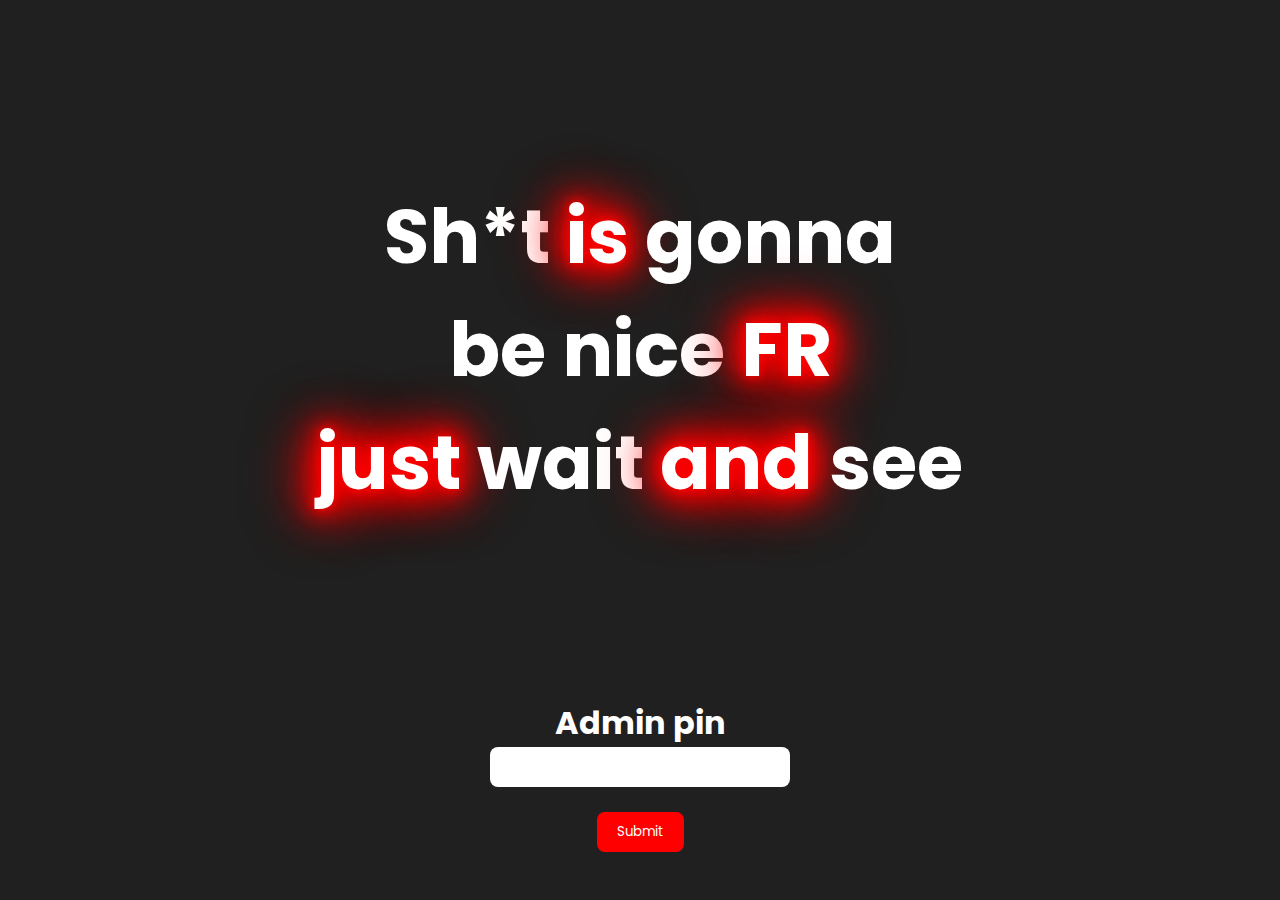
<file: index.html>
<!DOCTYPE html>
<html lang="en">
<head>
    <meta charset="UTF-8">
    <meta name="viewport" content="width=device-width, initial-scale=1.0">
    <title>Byteez</title>
    <link rel="stylesheet" type="text/css" href="Script.css">
    
    <link rel="preconnect" href="https://fonts.googleapis.com">
    <link rel="preconnect" href="https://fonts.gstatic.com" crossorigin>
    <link href="https://fonts.googleapis.com/css2?family=Poppins:ital,wght@0,300;0,400;0,600;1,400;1,900&display=swap" rel="stylesheet">

    <script>
        function checkPIN() {
          var pin = document.getElementById("pin").value;
          if (pin === "8208843466") { // Change "1234" to your desired PIN
            window.location.href = "Main.html"; // Change "redirect_page.html" to your desired destination page
          } else {
            alert("Incorrect PIN. Please try again.");
          }
        }
      </script>
</head>

<body>
  <div class="hero">

  </div>
  
    <div class="txt">
        <h2>Sh*t <span>is</span> gonna </h2>
        <h2>be nice <span>FR</span> </h2>
        <h2><span>just</span> wait <span>and</span> see</h2>
        
        
    </div>

    <Div class="Pin">
      <div class="Admintxt">
        <h1>Admin pin</h1>
      </div>
    
    <form onsubmit="event.preventDefault(); checkPIN();">
        <label for="pin"></label>
        <input type="password" id="pin" name="pin" minlength="1" maxlength="30" required>
        <br>
        
          <input type="submit" value="Submit">
        </br>
        
      </form>
    </Div>
    
</body>
</html>
</file>
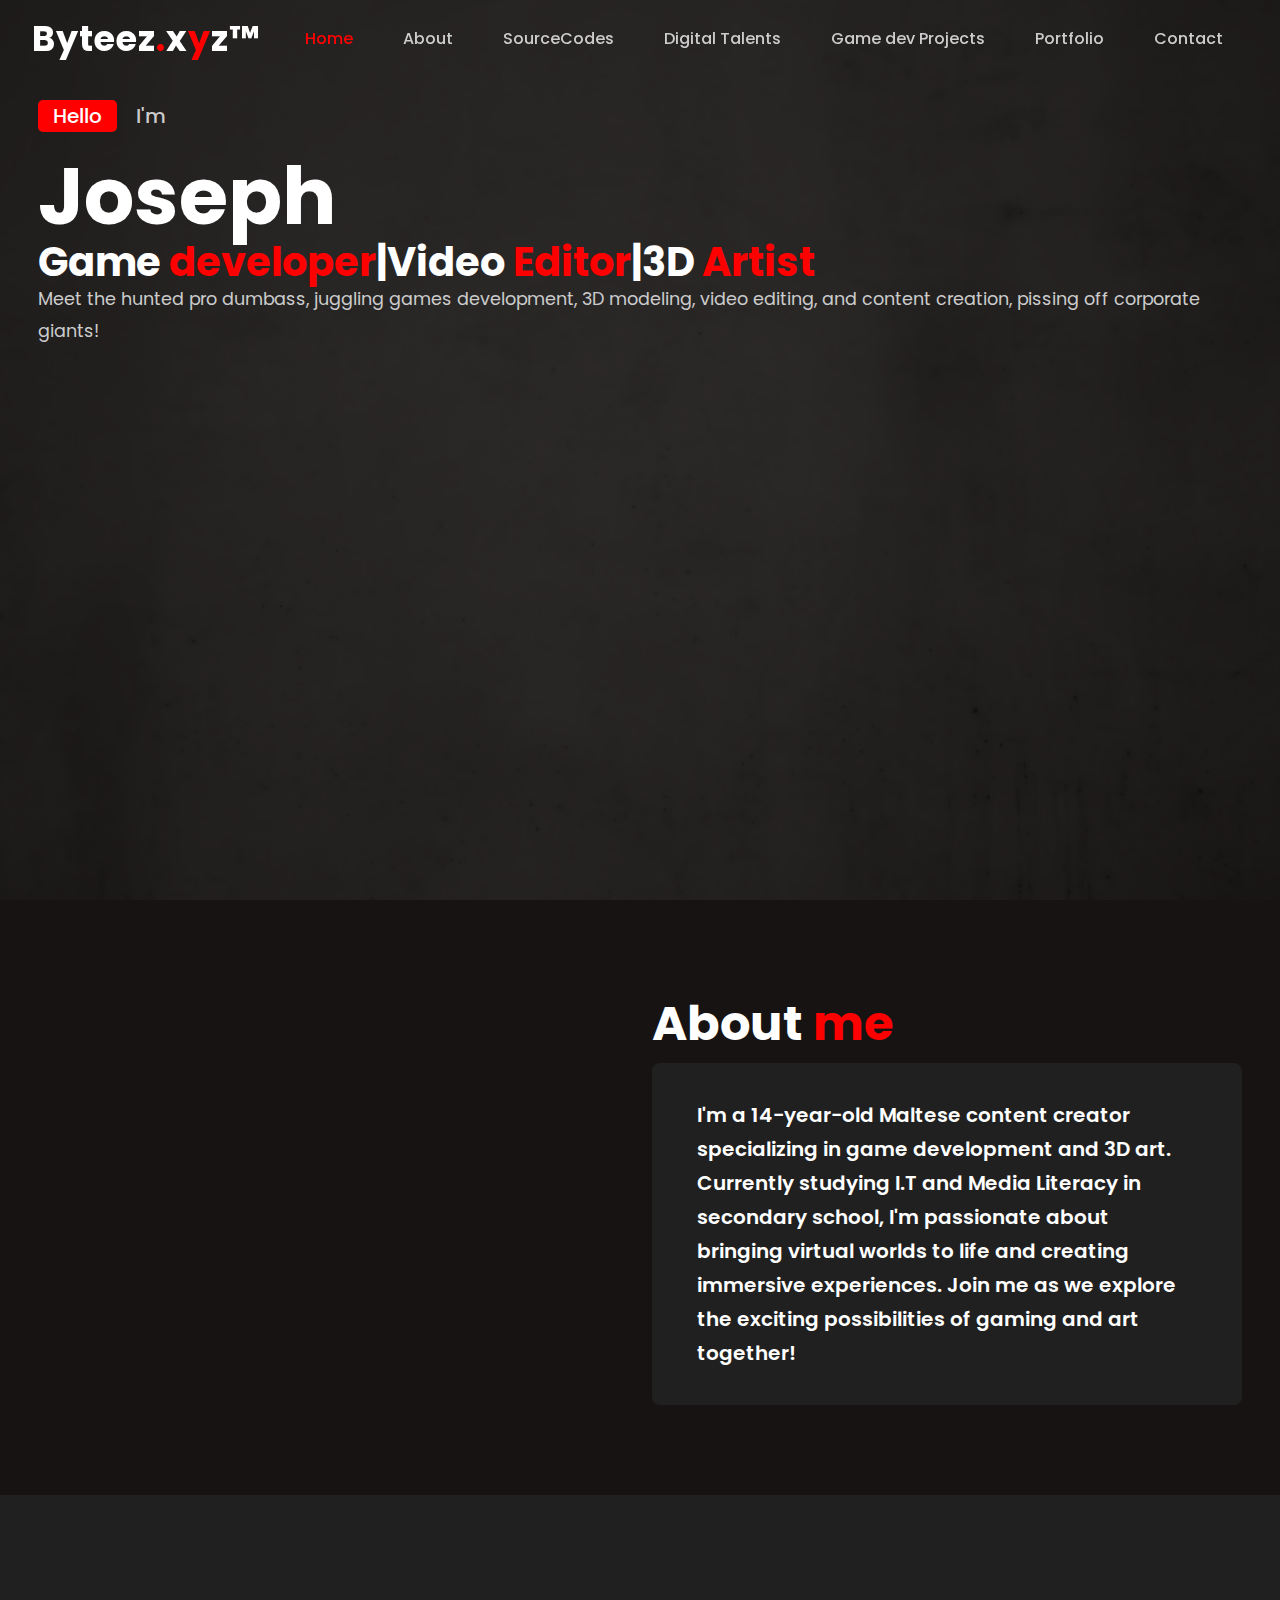
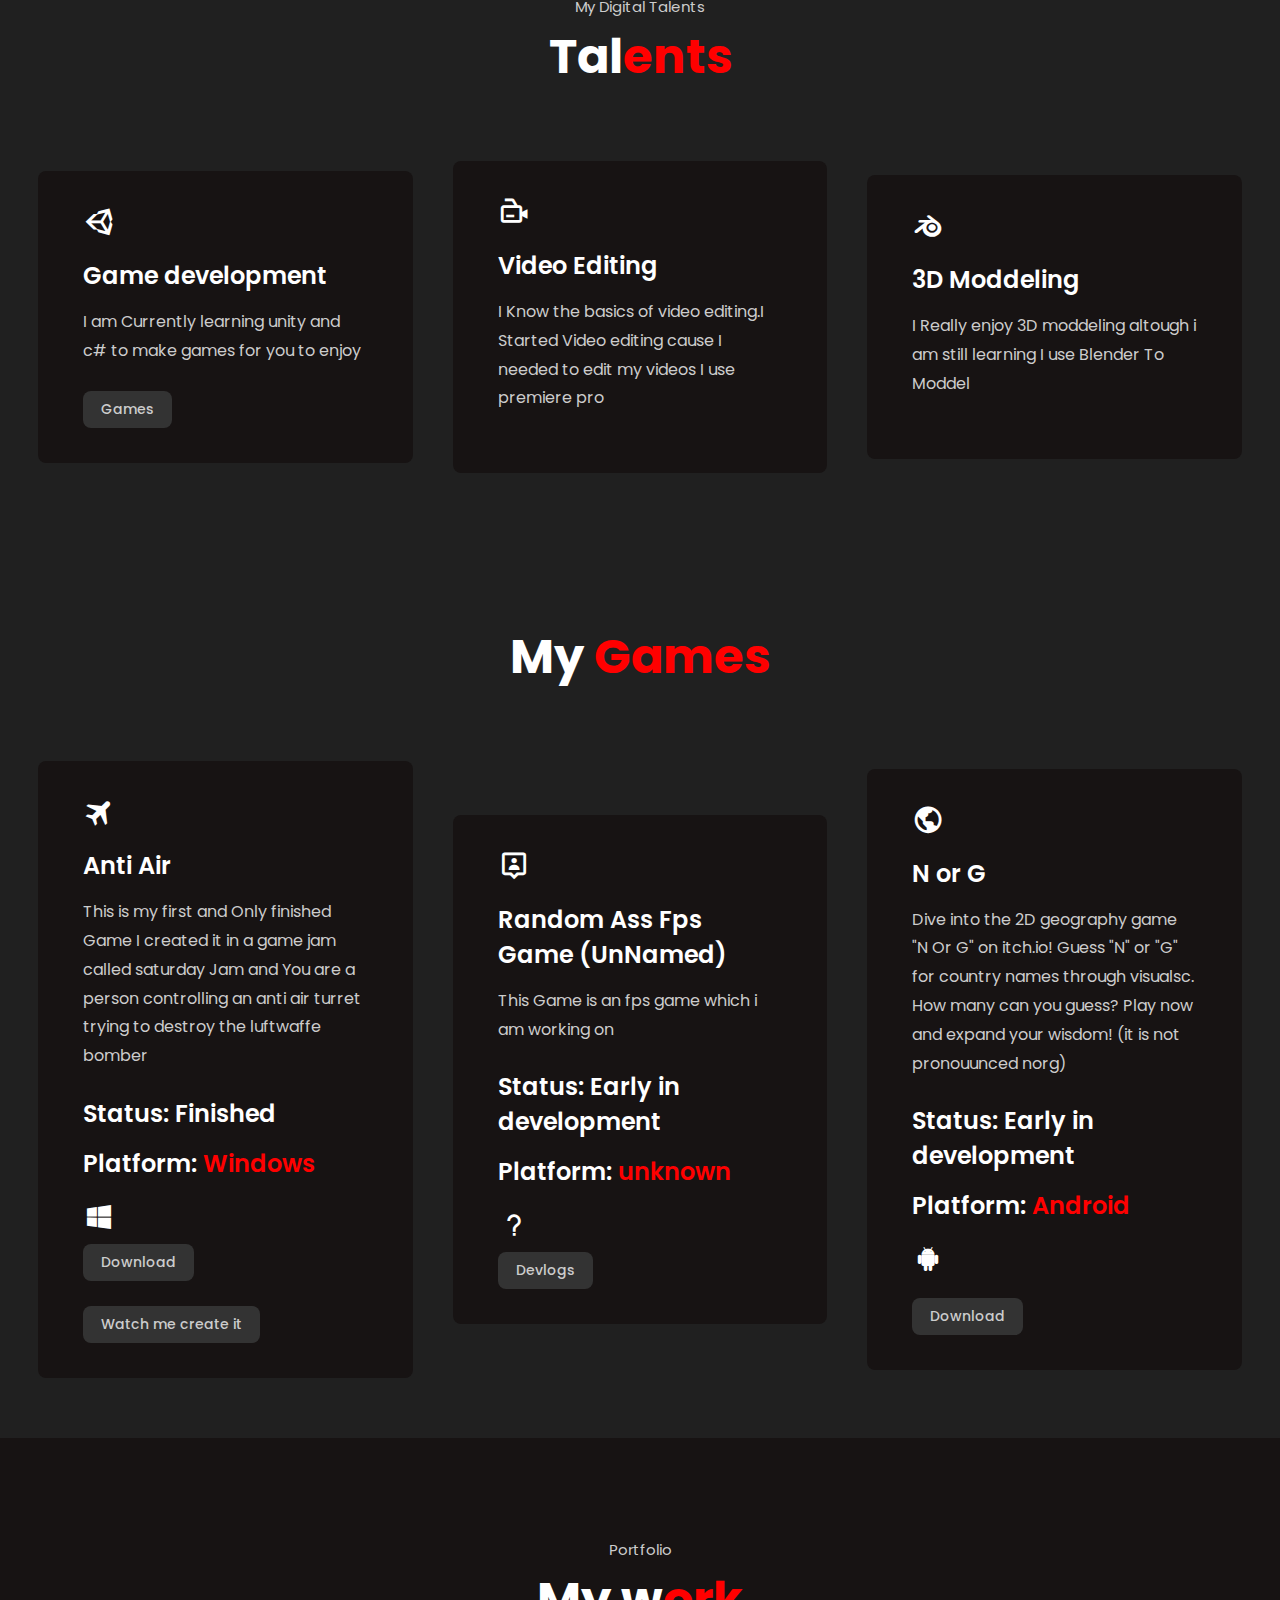
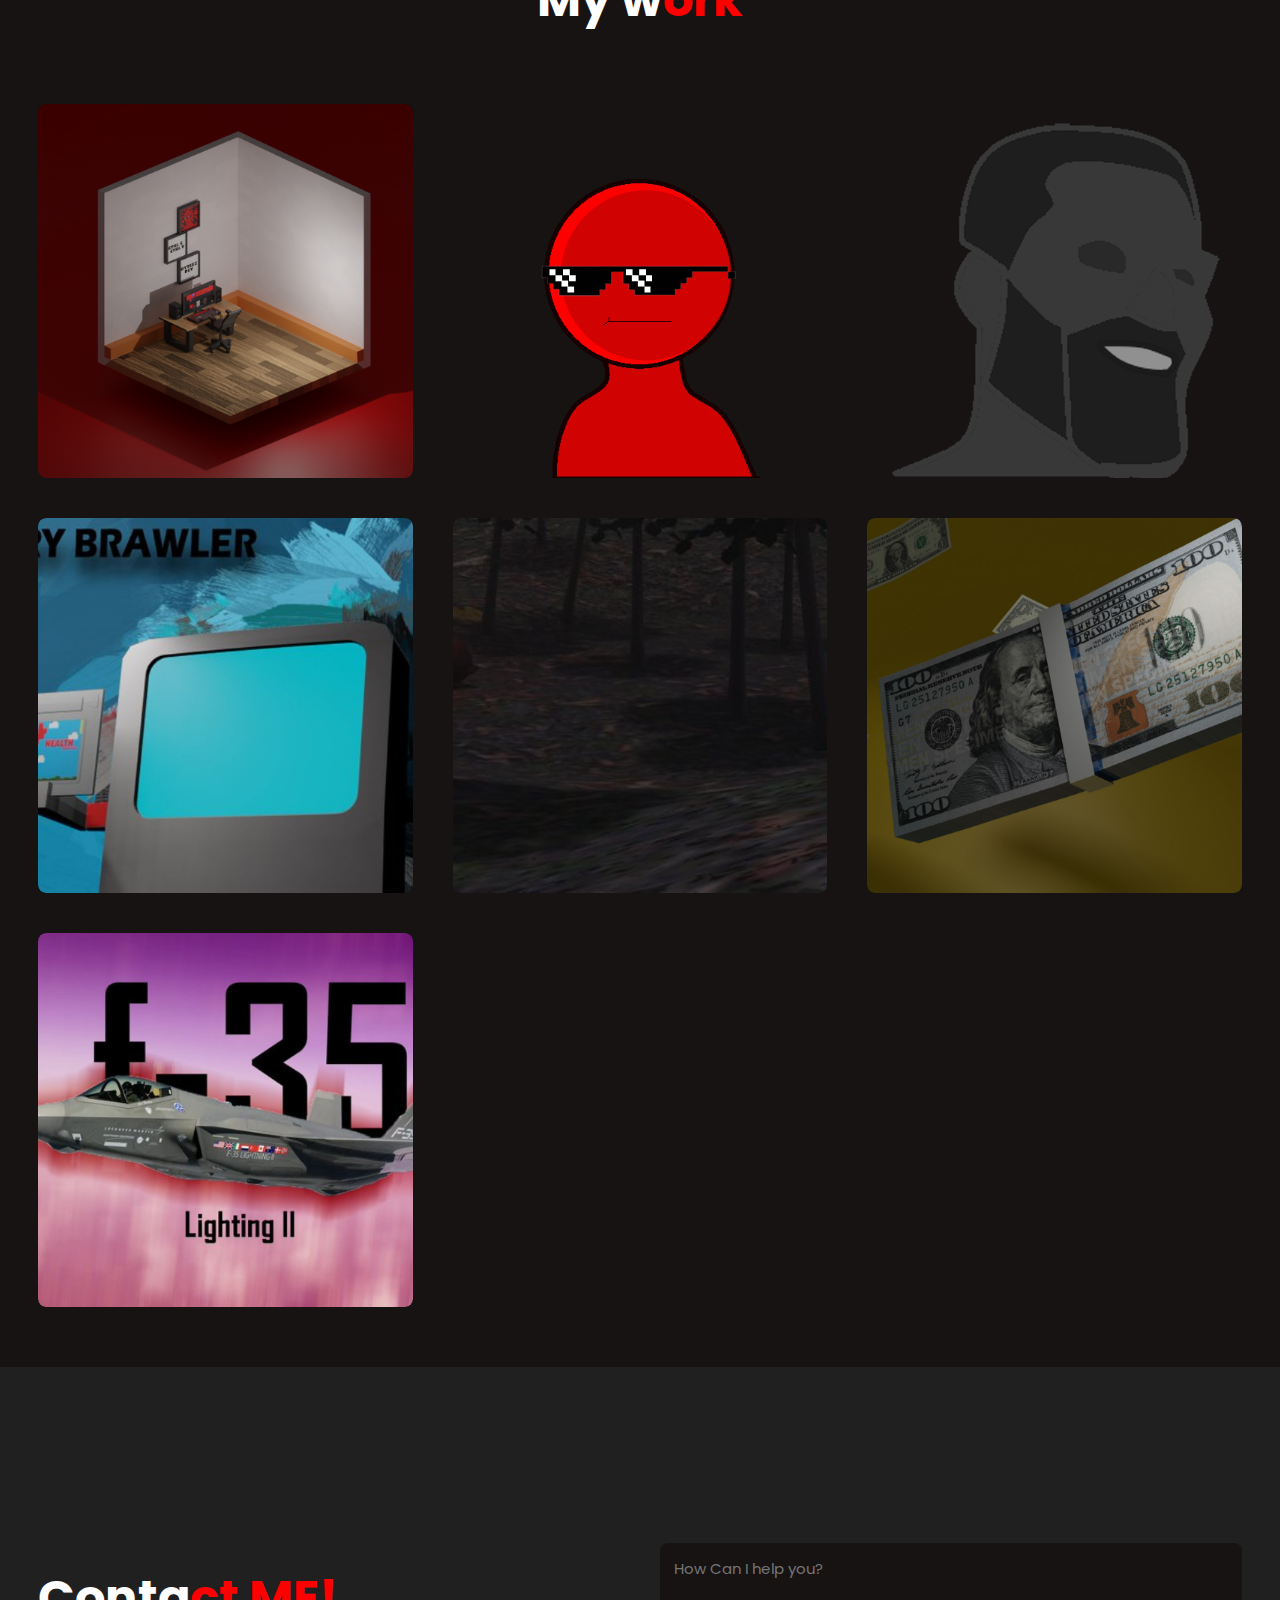
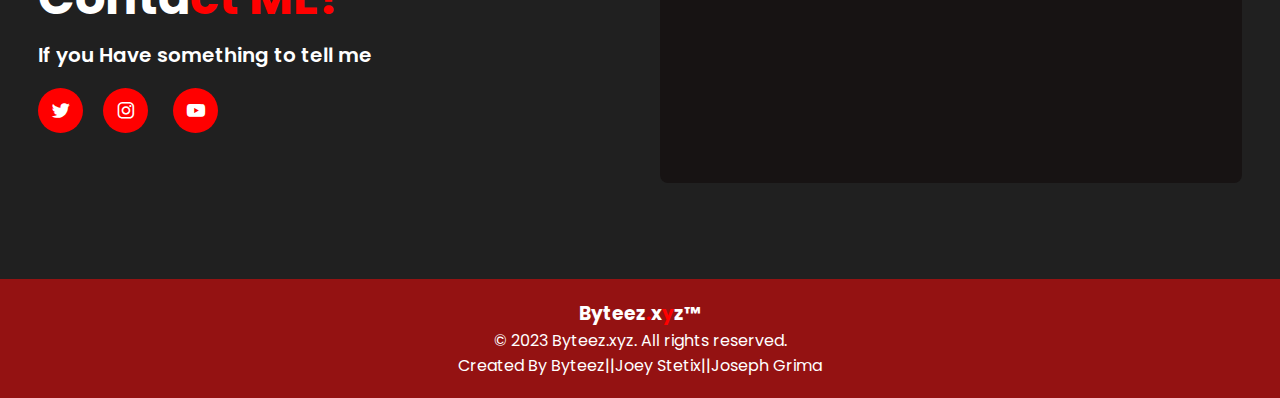
<file: Main.html>
<!DOCTYPE html>
<html>
    <head>
    <meta charset="utf-8">
    <meta name="viewport" content="width=device-width, initial-scale=1">
    <title>Byteez.xyz </title>
    <link rel="icon" type="image/x-icon" href="/images/B.XyZ.png">
    <link rel="stylesheet" type="text/css" href="style.css">
    

    <link rel="stylesheet"
    href="https://unpkg.com/boxicons@latest/css/boxicons.min.css">

    <link rel="preconnect" href="https://fonts.googleapis.com">
    <link rel="preconnect" href="https://fonts.gstatic.com" crossorigin>
    <link href="https://fonts.googleapis.com/css2?family=Poppins:ital,wght@0,300;0,400;0,600;1,400;1,900&display=swap" rel="stylesheet">
</head>
<body>
    
    <header>
        <a href="#" class="logo">Byteez<span>.</span>x<span>y</span>z™</a>

        <ul class ="navlist">
            
             <!--<input type="checkbox" id="DarkMode-Toggle"/>  
                <label for="DarkMode-Toggle"></label>--> 
            
            <li><a href="#Home" class="active">Home</a></a></li>
            <li><a href="#About">About</a></li>
            <li><a href="SourceCodes.html" >SourceCodes</a></li>
            <li><a href="#DigitalTalents">Digital Talents</a></li>
            <li><a href="#GameDevProjects">Game dev Projects</a></li>
            <li><a href="#Portfolio">Portfolio</a></li>
            <li><a href="#Contact">Contact</a></li>
            
            
            
            
            
        </ul>
        <div class = "bx bx-menu" id="menu-icon">

        </div>
    </header>
    <section class = "home" id="Home">
        <div class="home-text">
        <div class = "slide">
            <span class="one">Hello </span>
            <span class="two">I'm </span>
        </div>
        <h1>Joseph</h1>
        <h3>Game <span>developer</span>|Video <span>Editor</span>|3D <span>Artist</span></h3>
        <p>Meet the hunted pro dumbass, juggling games development, 3D modeling, video editing, and content creation, pissing off corporate giants! </p>

        
    </div>
    </section>
    <section class="about" id="About">
        <div class="about-image">
            
        </div>
        <div class="about-text">
            <h2>About <span>me</span></h2>         
            
            <p>I'm a 14-year-old Maltese content creator specializing in game development and 3D art. Currently studying I.T and Media Literacy in secondary school, I'm passionate about bringing virtual worlds to life and creating immersive experiences. Join me as we explore the exciting possibilities of gaming and art together!


            </p>
        </div>

    </section>
    <section class="DigitalTalents" id="DigitalTalents">
        <div class="Main-Text">
        <p>My Digital Talents</p>
        <h2>Tal<span>ents</span></h2>
    </div>
    <div class="Content">
        <Div class="box">
            <Div class="s-icons">
                <i class='bx bxl-unity' ></i>
            </Div>
            <h3>Game development</h3>
            <p>I am Currently learning unity and c# to make games for you to enjoy</p>
            <li><a href="#GameDevProjects" class="btn">Games</a></li>
        </Div>
        <Div class="box">
            <Div class="s-icons">
                <i class='bx bx-video-recording' ></i>
            </Div>
            <h3>Video Editing</h3>
            <p>I Know the basics of video editing.I Started Video editing cause I needed to edit my videos I use premiere pro</p>
            
        </Div>
        <Div class="box">
            <Div class="s-icons">
                <i class='bx bxl-blender'></i>
            </Div>
            <h3>3D Moddeling</h3>
            <p>I Really enjoy 3D moddeling altough i am still learning I use Blender To Moddel</p>
            
        </Div>
        
    </div>
    </section>

    <section class="GameDevProjects" id="GameDevProjects">
        <div class="Main-Text">
        
        <h2>My<span> Games</span></h2>
    </div>
    <div class="Content">
        <Div class="box">
            <Div class="s-icons">
                <i class='bx bxs-plane-alt' ></i>
            </Div>
            <h3>Anti Air</h3>
            <p>This is my first and Only finished Game I created it in a game jam called saturday Jam and You are a person controlling an anti air turret trying to destroy the luftwaffe bomber</p>
            <h3>Status: Finished</h3>

            
                <h3>Platform:<span> Windows</span>  </h3>
                <div class="PlatformIcon">
                    <i class='bx bxl-windows' ></i>
                </div>

            <li><a href="https://byteez.itch.io/anti-air" class="btn">Download</a></li>
            <p></p>
            <li><a href="" class="btn">Watch me create it</a></li>
        </Div>
        <Div class="box">
            <Div class="s-icons">
                <i class='bx bx-user-pin' ></i>
            </Div>
            <h3>Random Ass Fps Game (UnNamed)</h3>
            <p>This Game is an fps game which i am working on </p>
            <h3>Status: Early in development</h3>
           
                <h3>Platform:<span> unknown</span>  </h3>
                <div class="PlatformIcon">
                   <i class='bx bx-question-mark' ></i> 
                
                
            </Div>
            
            <li><a href="" class="btn">Devlogs</a></li>
        </Div>
        <Div class="box">
            <Div class="s-icons">
                <i class='bx bx-world' ></i>
            </Div>
            <h3>N or G</h3>
            <p>
                Dive into the 2D geography game "N Or G" on itch.io! Guess "N" or "G" for country names through visualsc. How many can you guess? Play now and expand your wisdom! (it is not pronouunced norg)
            </p>
            <h3>Status: Early in development</h3>

            <h3>Platform:<span> Android</span>  </h3>
                <div class="PlatformIcon">
                    <i class='bx bxl-android' undefined ></i> 
            <li><a href="" class="btn">Download</a></li>
        </Div>
        
        
    </div>
    </section>
    <section class="Portfolio"id =Portfolio>
        <div class="Main-Text">
            <p>Portfolio</p>
            <h2>My w<span>ork</span></h2>
        </div>
        <div class="Portfolio-content">
            <div class="Row">
                <img src="images/New folder/1.png">
                <div class="Layer"><h5>A Computer Setup</h5></div>
                
            </div>
            <div class="Row">
                <img src="images/New folder/2.png">
                <div class="Layer"><h5>Byteez Logo</h5></div>
                
            </div>
            <div class="Row">
                <img src="images/New folder/3.png">
                <div class="Layer"><h5>GigaChad</h5></div>
                
            </div>
            <div class="Row">
                <img src="images/New folder/4.png">
                <div class="Layer"><h5>Old Game artwork</h5></div>
                
            </div>
            <div class="Row">
                <img src="images/New folder/5.png">
                <div class="Layer"><h5>Creepy forest</h5></div>
                
            </div>
            <div class="Row">
                <img src="images/New folder/6.png">
                <div class="Layer"><h5>Money</h5></div>
                
            </div>
            <div class="Row">
                <img src="images/New folder/7.png">
                <div class="Layer"><h5>F-35</h5></div>
                
            </div>
            
        </div>
    </section>
    <section class="Contact" id="Contact">
        <div class="contact-text">
            <h2>Conta<span>ct ME!</span> </h2>
            <h4>If you Have something to tell me </h4>
           
            <div class="contact-icons">
                <div class="twitterIco" data-tooltip="GameDev Twitter">
                    <a href="https://twitter.com/Byteez1"><i class='bx bxl-twitter' ></i></a>
                </div>
                <div class="instagramIco">
                    <a href="https://www.instagram.com/joseph_mhux_il_harraj/"><i class='bx bxl-instagram' ></i></a>
                </div>
              <div class="youtubeIco"></Div>
                  <a href=""><i class='bx bxl-youtube' ></i></a>
                
            </div>
        </div>
        
        
        <div class="Contact-form">
            <form action="https://formspree.io/f/mjvqwooj" method="POST">
                <input type="name" placeholder="Your Name" required name="Name">
                <input type="email" placeholder="Your Email" required name="Email">
                <textarea name="" id="" cols="35" rows="10" placeholder="How Can I help you?" required name="idunno"></textarea>
                <input type="submit" value="Send Message" class="submit " required>
            </form>
        </div>

        
        <script type="text/javascript" src=" script.js"></script>
    

    
</body>
<div class="footerDiv">
    <div class="waves">
        <div class="wave" id="wave1"></div>
        <div class="wave" id="wave2"></div>
        <div class="wave" id="wave3"></div>
        <div class="wave" id="wave4"></div>
    </div>
    <footer>
        <H3>Byteez<span>.</span>x<span>y</span>z™</H3>
    <p>&copy; 2023 Byteez.xyz. All rights reserved.</p>
    <p>Created By Byteez||Joey Stetix||Joseph Grima</p>
 </footer>
</div>


</html>
</file>
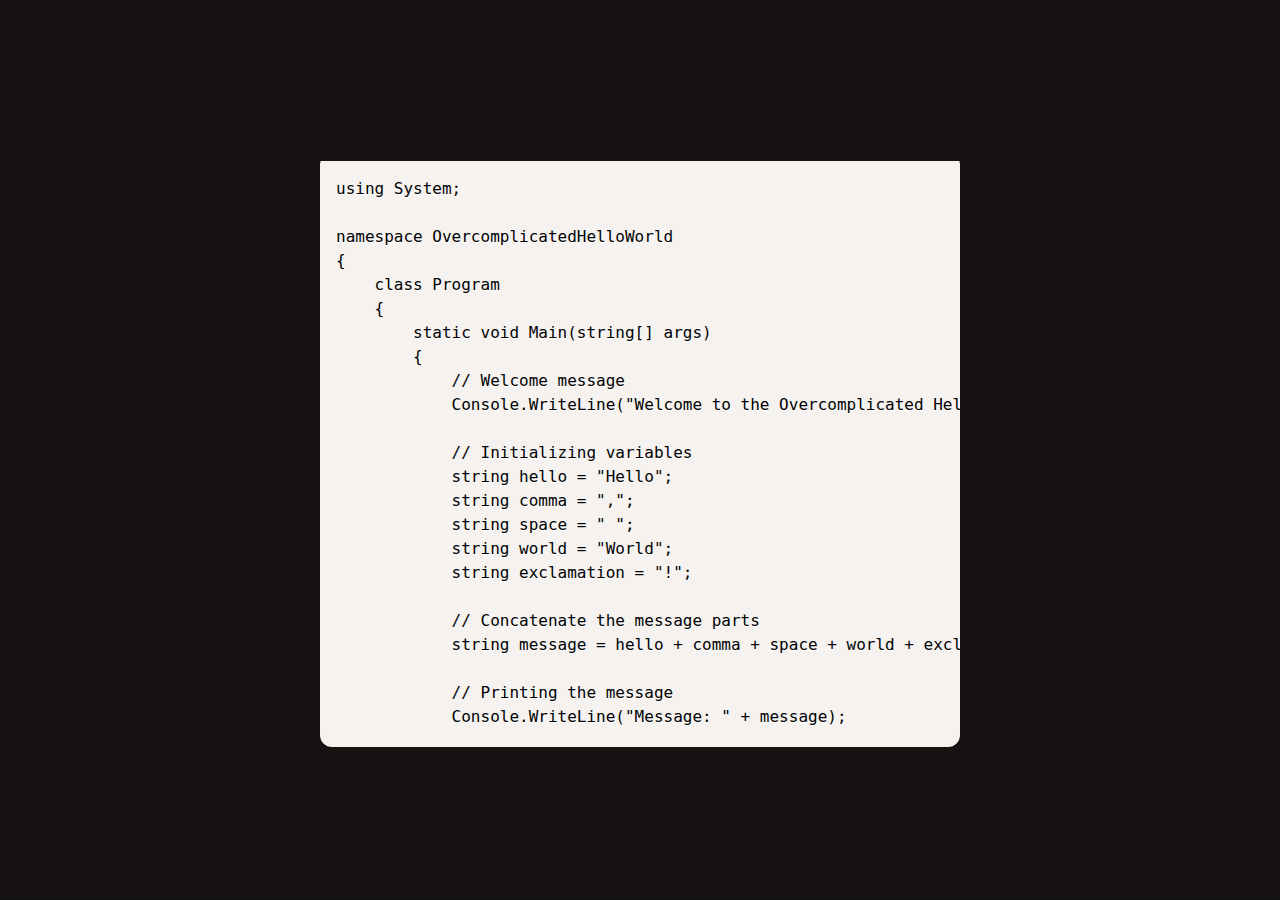
<file: MotorcycleCode.html>
<!DOCTYPE html>
<html lang="en">
<head>
    <meta charset="UTF-8">
    <meta name="viewport" content="width=device-width, initial-scale=1.0">
    <title>byteez.xyz</title>
    <link rel="stylesheet" href="Style2.css">
    <link rel="stylesheet" href="prism.css">
</head>
<body>
    <div class="container">
       <div class="code-wrape">
        <pre>
            <code id="code" class="language-c#">
                using System;

namespace OvercomplicatedHelloWorld
{
    class Program
    {
        static void Main(string[] args)
        {
            // Welcome message
            Console.WriteLine("Welcome to the Overcomplicated Hello, World!");

            // Initializing variables
            string hello = "Hello";
            string comma = ",";
            string space = " ";
            string world = "World";
            string exclamation = "!";
            
            // Concatenate the message parts
            string message = hello + comma + space + world + exclamation;
            
            // Printing the message
            Console.WriteLine("Message: " + message);

            // Debugging information
            Console.WriteLine("Debugging information:");

            // Display each part separately
            Console.WriteLine("Part 1: " + hello);
            Console.WriteLine("Part 2: " + comma);
            Console.WriteLine("Part 3: " + space);
            Console.WriteLine("Part 4: " + world);
            Console.WriteLine("Part 5: " + exclamation);

            // Display the concatenated message for debugging
            Console.WriteLine("Concatenated Message for Debugging: " + message);

            // Indicate completion of the program
            Console.WriteLine("Program execution complete. Thank you for navigating through this complexity!");
        }
    }
}
            </code>
        </pre>
       </div> 
    </div>
    <script src="prism.js"></script>
</body>

</html>
</file>
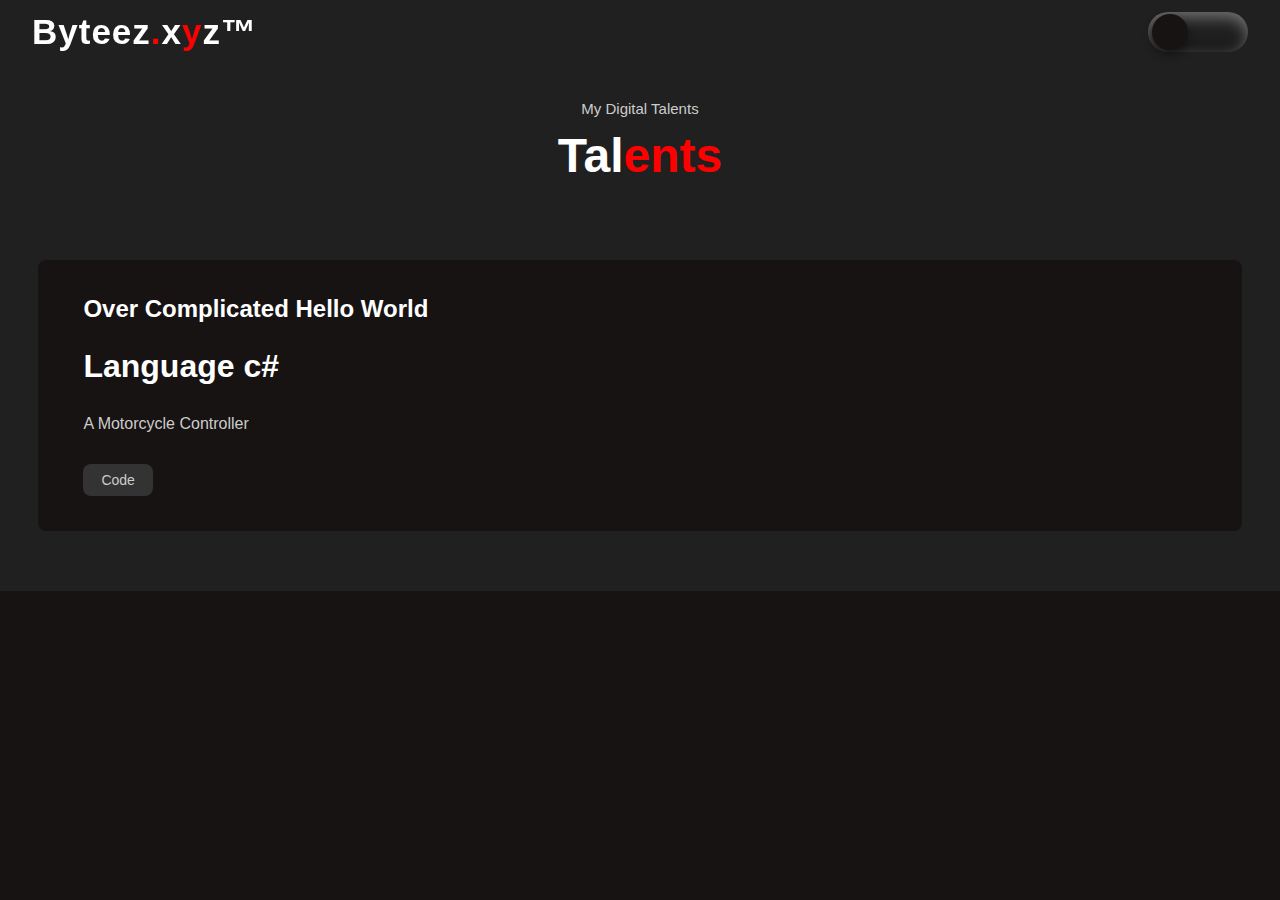
<file: SourceCodes.html>
<!DOCTYPE html>
<html lang="en">
<head>
    <meta charset="UTF-8">
    <meta name="viewport" content="width=device-width, initial-scale=1.0">
    <title>Byteez.xyz</title>
    <link rel="stylesheet" href="style.css">
</head>
<header>
    <a href="Main.html" class="logo">Byteez<span>.</span>x<span>y</span>z™</a>

    <ul class ="navlist">
        
            <input type="checkbox" id="DarkMode-Toggle"/>
            <label for="DarkMode-Toggle"></label>
        
   
        
        
        
        
        
    </ul>
    <div class = "bx bx-menu" id="menu-icon">

    </div>
</header>
<body>
    <section class="DigitalTalents" id="DigitalTalents">
        <div class="Main-Text">
        <p>My Digital Talents</p>
        <h2>Tal<span>ents</span></h2>
    </div>
    <div class="Content">
        <Div class="box">
            <Div class="s-icons">
                <i class='bx bxl-unity' ></i>
            </Div>
            <h3>Over Complicated Hello World</h3>
            <p></p>
            <h1>Language c#</h1>
            <p></p>
            <p>A Motorcycle Controller</p>
            <li><a href="MotorcycleCode.html" class="btn">Code</a></li>
        </Div>
       
        
    </div>
    </section>
</body>
</html>
</file>
<file: Script.css>
*{
  padding:  0;
  margin: 0;
  box-sizing: border-box;

  font-family: 'Poppins', sans-serif;

  text-decoration: none;
  list-style: none;
  scroll-behavior: smooth;
}
body{
  background-color: #202020;
}



h1{
  text-align: center;
    padding-top: 20vh;
  
    color: white;
    
    justify-content: center;
    flex-direction: column;
    margin: 0;
}

input[type="password"] {
  
  margin: auto;

  display: block;

  background-color: #ffffff;
  color: rgb(0, 0, 0);
  border: none;
  border-radius: 8px;
  padding: 10px; /* Adjust padding as needed */
  width: 300px; /* Adjust width as needed */
  transition: transform 0.3s;
}
  input[type="password"] :hover {
  
   scale: 1.1;
  }
  .pin {
    text-align: center;
    padding-top: 20vh;
    align-items: center;
    background: #202020;
    padding: 50px 45px;
    border-radius: 8px;
    transition: all 0.45s ease;
  }
  input[type="submit"] {
    display: block;
    margin: 0 auto;
    background-color: #ff0000;
    color: white;
    border: none;
    border-radius: 8px;
    padding: 10px 20px;
    cursor: pointer;
    transition: background-color 0.3s, color 0.3s, transform 0.3s, font-weight 0.3s;
  }
  input[type="submit"]:hover {
    background-color: white;
    color: red;
    font-weight: bold;
    transform: scale(1.1);
  }
  .label{
    background: #202020;
    color: white;
    border-radius: 8px;
    justify-content: center;
    flex-direction: column;
    margin: 0;
  }
  .txt{
    text-align: center;
    padding-top: 20vh; 
    
  }
  .txt h2{
    font-size: 75px;
    color: rgb(255, 255, 255);
    text-shadow: #171313;
    justify-content: center;
    flex-direction: column;
    margin: 0;
    
  }
  span{
    
    
    text-shadow: 0 0 10px #ff0000, 0 0 20px #ff0000, 0 0 30px #ff0000, 0 0 40px #ff0000, 0 0 50px #ff0000, 0 0 60px #ff0000, 0 0 70px #ff0000;
  }
</file>
<file: style.css>
*{
    padding:  0;
    margin: 0;
    box-sizing: border-box;

    font-family: 'Poppins', sans-serif;

    text-decoration: none;
    list-style: none;
    scroll-behavior: smooth;
}
:root{
    --bg-color: #171313;
    --second-bg-color: #202020;

    --text: #fff;
    --second-color: #ccc;
    --main-color: red;
    --big-font: 5rem;
    --h2-font: 3rem;
    --p-font: 1.1rem;
}
body{
   
    background: var(--bg-color);
    color: var(--text);
}
header{
    position: fixed;
    width: 100%;
    top: 0;
    right: 0;
    z-index: 1000;
    display: flex;
    align-items: center;
    justify-content: space-between;
    background-color: transparent;
    padding: 22px 15%;
    border-bottom: 1px solid transparent;
    transition: all .45s ease;

}
label{
   width: 100px;
   height: 40px;
   position: relative;
   display: block;
   background: var(--second-bg-color);
   border-radius: 200px;
   box-shadow: inset 0px 5px 15px rgba(255, 255, 255, 0.4), inset 0px -5px 15px rgba(0, 0, 0, 0.4);
   cursor: pointer;
   transition: 0.3s;
}
label::after{
   content: "";
   width: 36px;
   height: 36px;
   position: absolute;
   top: 2px;
   left: 4px;
   background: var(--bg-color);
   border-radius: 180px;
   box-shadow: 0px 5px 10px rgba(0, 0, 0, 0.4);
   transition: 0.3s;
}
input{
   width: 0;
   height: 0;
   visibility: hidden;
}
input:checked + label{
   background: whitesmoke;
}
input:checked + label:after{
   left: 90px;
   transform: translateX(-30px);
   background: yellow;
   --bg-color: #dddddd;
    --second-bg-color: #b9b9b9;

    --text: #070707;
    --second-color: #383838;
    --main-color: red;
}

label:active::after{
   width: 52px;
}

.logo{
    color: var(--text);
    font-size: 35px;
    font-weight: 700;
    letter-spacing: 1px;
}
span{
    color: var(--main-color);
}
.navlist{
    display: flex;
}
.navlist a{
    color: var(--second-color);
    font-size: 25;
    font-weight: 500;
    margin: 0 25px;
    transition: all .45 ease;
}
.navlist a:hover{
    color: var(--main-color);
}
.navlist a.active{
    color: var(--main-color);
}
#menu-icon{
    font-size: 35px;
    color: var(--text);
    z-index: 10001;
    cursor: pointer;
    margin-left: 25px;
    display: none;
}

section{
    padding: 160px 15% 120px;
}
.home{
    position: relative;
    height: 100vh;
    width: 100%;
    background-image: url(images/BackGround.png);
    background-size: cover;
    background-position: center;
    
    align-items: center;
    justify-content: flex-start;
 }
 .slide{
    margin-bottom: 20px;
 }
 .one{
    display: inline-block;
    margin-right: 15px;
    height: 32px;
    padding: 0 15px;
    line-height: 32px;
    font-size: 20px;
    font-weight: 500;
    border-radius: 5px;
    background: var(--main-color);
    color: var(--text);
 }
 .two{
    display: inline-block;
    color: var(--second-color);
    font-size: 20px;
    font-weight: 500;
 }
 .home-text h1{
    font-size:var(--big-font);
    font-weight: 700;
    color:var(--text) ;
    line-height: 1.1;
    margin:  0 0 8;
    
 }
 .home-text h3{
    color: var(--text);
    margin: 0 0 35;
    font-size: 2.5rem;
    font-weight: 700;
    line-height: 1.1;
 }
 .home-text p{
    color: var(--second-color);
    font-size: var(--p-font);
    line-height: 1.8;
    margin-bottom: 40px;
 }
 header.sticky{
    background: var(--bg-color);
    border-bottom: 1px solid #ffffff1a;
    padding: 12px 15%;
 }
 .about{
    display: grid;
    grid-template-columns: repeat(2,1fr);
    align-items: center;
    gap: 1.5rem;
 }
 .about-img img{
    max-width: 530px;
    height: auto;
    width: 100%;
    border-radius: 8px;
 }
 .about-text h2{
    font-size: var(--h2-font);
    line-height: 1;
 }
 .about-text p{
    color: var(--second-color);
    font-size: 20px;
    font-weight: 550;
    color: var(--text);
    line-height: 1.7;
    margin: 15px 0 30px;

    background:var(--second-bg-color);
    padding: 35px 45px;
    border-radius: 8px;
    transition: all .45s ease;
 }
 .DigitalTalents{
    background: var(--second-bg-color);
 }
 .Main-Text{
    text-align: center;
 }
 .Main-Text p{
    color: var(--second-color);
    font-size: 15px;
    margin-bottom: 15px;
 }
 .Main-Text h2{
    font-size: var(--h2-font);
    line-height: 1;
 }
 .Content{
    display: grid;
    grid-template-columns: repeat(auto-fit,minmax(250px,auto));
    align-items: center;
    gap: 2.5rem;
    margin-top: 5rem;
 }
 .Platform{
   display: flex;          /* Use flexbox */
   flex-direction: row;    /* Arrange children horizontally */
   align-items: center;
 }
 .PlatformIcon{
   
   font-size: 32px;
   
 }
 .box{
    background:var(--bg-color);
    padding: 35px 45px;
    border-radius: 8px;
    transition: all .45s ease;
 }
 .s-icons i{
    font-size: 32px;
    margin-bottom: 20px;

 }
 .box h3{
    font-size: 24px;
    font-weight: 600;
    color: var(--text);
    margin-bottom: 15px;
 }
 .box p{
    color: var(--second-color);
    font-size: 1rem;
    line-height: 1.8;
    margin-bottom: 25px;
 }
 .btn{
    display: inline-block;
    padding: 8px 18px;
    background: #333333;
    color: var(--second-color);
    font-size: 14px;
    font-weight: 500;
    border-radius: 8px;
    transition: all 2.5s ease;

 }
 .btn:hover{
    letter-spacing: 1px;
    background: var(--bg-color);
    color: var(--text);
 }
 .box:hover{
    transform:translateY(-8px);
    cursor: pointer;
 }
 .GameDevProjects{
    background: var(--second-bg-color);
 }
 .Portfolio-content{
    display: grid;
    grid-template-columns: repeat(auto-fit,minmax(350px,auto));
    align-items: center;
    gap: 2.5rem;
    margin-top: 5rem;
 }
 .Row{
    position: relative;
    overflow: hidden;
    border-radius:8px ;
    cursor: pointer; 
 }
 .Row img{
    width: 100%;
    border-radius: 8px;
    display: block;
    transition: transform 0.5s;
 }
 .Layer{
    width: 100%;
    height: 0%;
    background: linear-gradient(rgba(0,0,0,0.1),#b50000);
    position: absolute;
    border-radius: 8px;
    left: 0;
    bottom: 0;
    overflow: hidden;
    display: flex;
    flex-direction: column;
    align-items: center;
    justify-content: center;
    text-align: center;
    padding: 0 40px;
    transition: height 0.5s;
 }
 .Layer h5{
    font-size: 20px;
    font-weight: 600;
    margin: 15px;
 }
 .Layer p{
    color: var(--second-color);
    font-size: 1rem;
    line-height: 1.8;
 }
 .Row:hover img{
    transform: scale(1.1);
 }
 .Row:hover .Layer{
    height: 100%;
 }
 .Contact{
    background: var(--second-bg-color);
    display: grid;
    grid-template-columns: repeat(2,1fr);
    align-items:center ;
    gap: 2.5rem;
 }
 .contact-text h4{
    color: var(--text);
    margin: 18px 0;
    font-size: 20px;
    font-weight:600 ;
 }
 .contact-text h2{
    font-size: var(--h2-font);
    line-height: 1;
 }
 .contact-text p{
    color: var(--second-color);
    font-size: var(--p-font);
    line-height: 1.8;
    margin-bottom:30px ;
 }
 .list{
    margin-bottom: 2.8rem;
 }
 .list li{
    margin-bottom: 12px;
 }
 .list li a{
    display: block;
    color: var(--second-color);
    font-size: 14px;
    transition: all .45s ease;
 }
 .list li a:hover{
    color: var(--text);
    transform: translateX(5px);
 }

 .contact-icons {
   display: flex;          /* Use flexbox */
   flex-direction: row;    /* Arrange children horizontally */
   align-items: center;    /* Align items vertically in the center */
}

.contact-icons > div {
   margin-right: 5px;     /* Add some spacing between the icons */
}

 .contact-icons i{
    height: 45px;
    width: 45px;
    background: var(--main-color);
    color: var(--text);
    font-size: 22px;
    display: inline-flex;
    align-items: center;
    justify-content: center;
    border-radius: 50%;
    margin-right: 15px;
    transition: all .5s ease;
 }
 .contact-icons i:hover{
    background: var(--text);
    color: var(--main-color);
    transform: scale(1.1px);
    transform: translateY(5px);
 }

 

 .Contact-form form{
   position: relative;
}
.Contact-form form input,
form textarea{
  width: 100%;
  padding: 14px;
  background: var(--bg-color);
  color: var(--text); 
  border: none;
  outline: none;
  font-size: 15px;
  border-radius: 8px;
  margin-bottom: 10px;
}
.Contact-form textarea{
   resize: none;
   height: 240px;
}
.Contact-form .submit{
   display: inline-block;
   font-size: 16px;
   background: var(--main-color);
   color: var(--text);
   width: 160px;
   transition: all .45s ease;
}
.Contact-form .submit:hover{
   transform: scale(1.1px);
   cursor: pointer;
}

 



 @media(max-width: 1480px){
    header{
        padding: 12px 2.5%;
        transition: 0.1s;
    }
    header.sticky{
        padding: 10px 2.5%;
        transition: 0.1s;;
    }
    section{
        padding: 100px 3% 60px;
    }
 }
 @media(max-width: 1100px){
   :root{
    --big-font: 4rem;
    --h2-font: 2.5rem;
    --p-font: 1rem;
    transition: .1s;
   }
   .home-text h3{
    font-size: 2.5rem;
   }
   .home{
    height: 87vh;
   }
 }
 footer{
   position: absolute;
   left: 0;
   right: 0;
   width: 100%;
   background-color: #941212;
   min-height: 100px;
   padding: 20px 50px;
   display: flex;
   justify-content: center;
   align-items: center;
   flex-direction: column;
    }


    
 @media(max-width: 920px){
    .about{
        grid-template-columns: 1fr;
    }
    .about-img{
        text-align: center;
        order: 2;
    } 
    .about-img img{
        width: 100%;
        height: 100%;
        max-width: 100%;
    }
    .Contact{
       grid-template-columns: 1fr; 
    }
    
 }

 @media(max-width: 820px){
    #menu-icon{
        display: block;
    }
    .navlist{
        position: absolute;
        top: -1000px;
        right: 0;
        left: 0;
        display: flex;
        flex-direction: column;
        background: var(--bg-color);
        text-align: left;
        transition: all .4.5s ease;
    }
    .navlist a{
        display: block;
        margin: 17px;
        font-size: 20px;
        transition: all .45s ease;
        color: var(--text);
    }
    .navlist:hover{
        color: var(--main-color);
    }
    .navlist a.active{
        color: var(--text);
    }
    .navlist.open{
        top: 100%;
    }
 }
</file>
<file: Style2.css>
*{
    margin: 0;
    padding: 0;
    box-sizing: border-box;
    font-family: 'Poppins', sans-serif;
}

body{
    background-color: #171313;
    display: flex;
    align-items: center;
    justify-content: center;
    height: 100vh;
}


.container{
    width: 50%;
    height: 66%;
    overflow: auto;
    border-radius: 12px;
}

.code-wrapper{
    position: relative;
}
</file>
